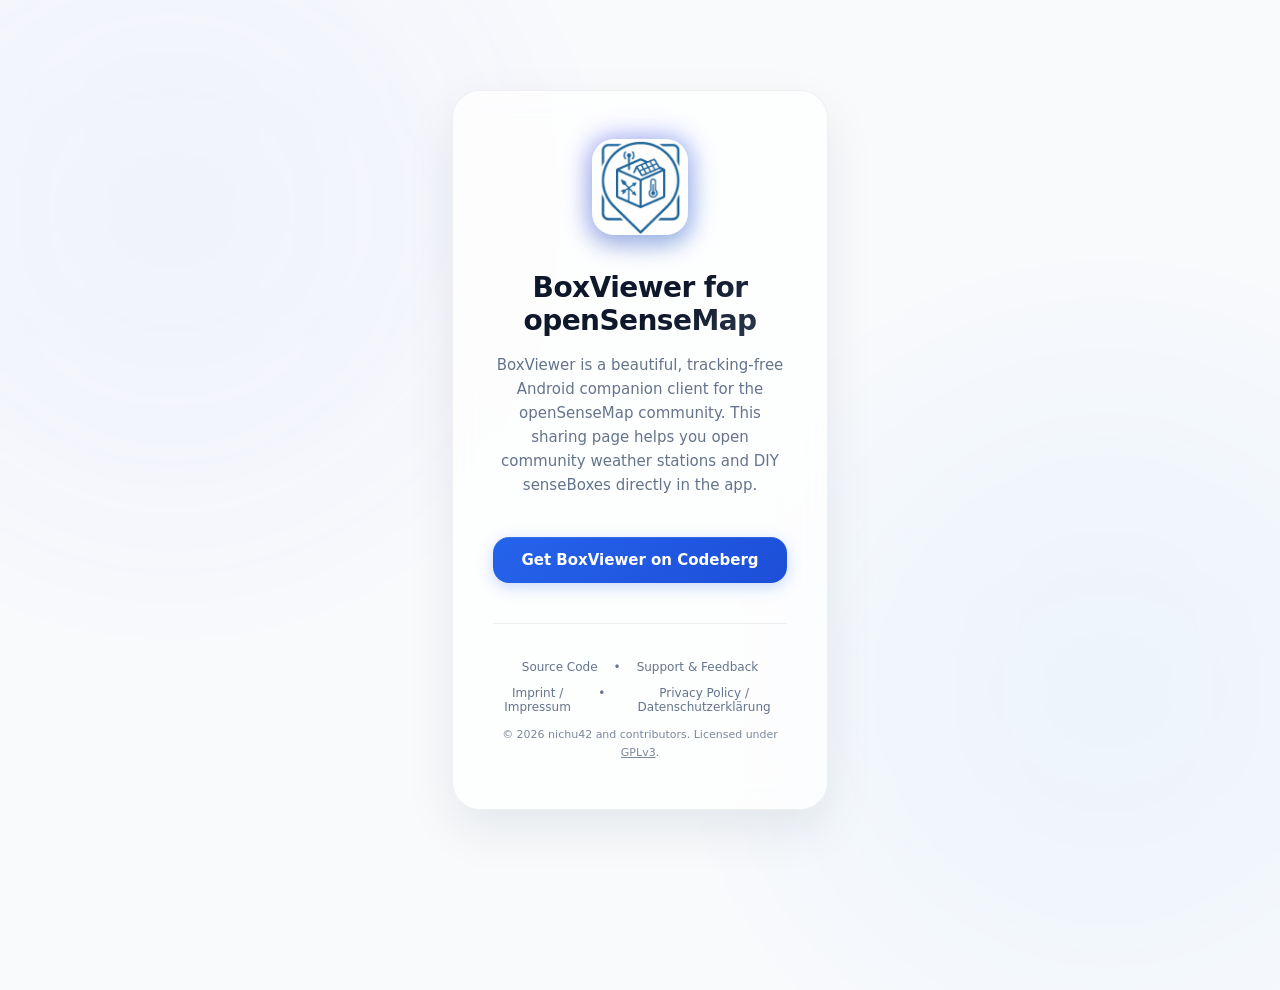
<file: index.html>
<!DOCTYPE html>
<html lang="en">
<head>
    <meta charset="UTF-8">
    <meta name="viewport" content="width=device-width, initial-scale=1.0">
    <meta http-equiv="Content-Security-Policy" content="default-src 'none'; img-src 'self'; style-src 'self'; script-src 'self'; base-uri 'none'; form-action 'none';">
    <title>BoxViewer | senseBox Sharing</title>

    <link rel="icon" type="image/webp" href="logo.webp">
    <link rel="stylesheet" href="styles.css">

    <!-- Open Graph Metadata for Social Previews -->
    <meta property="og:title" content="BoxViewer - senseBox Sharing">
    <meta property="og:description" content="View live sensor data from this senseBox in the BoxViewer app.">
    <meta property="og:image" content="https://nichu42.codeberg.page/BoxViewer/logo.webp">
    <meta property="og:type" content="website">

    <style>
        :root {
            --bg-color: #f8fafc;
            --card-bg: rgba(255, 255, 255, 0.75);
            --card-border: rgba(15, 23, 42, 0.06);
            --card-shadow: 0 20px 50px rgba(15, 23, 42, 0.08), inset 0 1px 0 rgba(255, 255, 255, 0.9);
            --text-primary: #0f172a;
            --text-secondary: #64748b;
            --text-gradient: linear-gradient(135deg, #0f172a 60%, #334155 100%);
            --primary-accent: #2563eb;
            --primary-accent-glow: rgba(37, 99, 235, 0.25);
            --logo-shadow: 0 10px 25px rgba(15, 23, 42, 0.12);
            --footer-border: rgba(15, 23, 42, 0.06);
            --spinner-border: rgba(15, 23, 42, 0.08);
            --tag-bg: rgba(15, 23, 42, 0.03);
            --glow-color-1: rgba(99, 102, 241, 0.06);
            --glow-color-2: rgba(59, 130, 246, 0.06);
        }

        @media (prefers-color-scheme: dark) {
            :root {
                --bg-color: #0b0f19;
                --card-bg: rgba(255, 255, 255, 0.03);
                --card-border: rgba(255, 255, 255, 0.08);
                --card-shadow: 0 20px 50px rgba(0, 0, 0, 0.3), inset 0 1px 0 rgba(255, 255, 255, 0.1);
                --text-primary: #ffffff;
                --text-secondary: #94a3b8;
                --text-gradient: linear-gradient(135deg, #ffffff 60%, #cbd5e1 100%);
                --primary-accent: #3b82f6;
                --primary-accent-glow: rgba(59, 130, 246, 0.5);
                --logo-shadow: 0 10px 25px rgba(0, 0, 0, 0.4);
                --footer-border: rgba(255, 255, 255, 0.05);
                --spinner-border: rgba(255, 255, 255, 0.1);
                --tag-bg: rgba(255, 255, 255, 0.04);
                --glow-color-1: rgba(99, 102, 241, 0.15);
                --glow-color-2: rgba(59, 130, 246, 0.15);
            }
        }

        * {
            box-sizing: border-box;
            margin: 0;
            padding: 0;
        }

        body {
            font-family: system-ui, -apple-system, BlinkMacSystemFont, "Segoe UI", Roboto, Helvetica, Arial, sans-serif;
            background-color: var(--bg-color);
            color: var(--text-primary);
            min-height: 100vh;
            display: flex;
            align-items: center;
            justify-content: center;
            overflow: hidden;
            position: relative;
            transition: background-color 0.4s ease, color 0.4s ease;
        }

        /* Animated background glows */
        .ambient-glow {
            position: absolute;
            width: 600px;
            height: 600px;
            border-radius: 50%;
            filter: blur(120px);
            z-index: 0;
            pointer-events: none;
            opacity: 0.8;
            transition: background 0.4s ease;
        }

        .glow-1 {
            background: var(--glow-color-1);
            top: -10%;
            left: -10%;
            animation: floatGlow1 20s infinite alternate ease-in-out;
        }

        .glow-2 {
            background: var(--glow-color-2);
            bottom: -10%;
            right: -10%;
            animation: floatGlow2 20s infinite alternate ease-in-out;
        }

        @keyframes floatGlow1 {
            0% { transform: translate(0, 0) scale(1); }
            100% { transform: translate(100px, 50px) scale(1.2); }
        }

        @keyframes floatGlow2 {
            0% { transform: translate(0, 0) scale(1.2); }
            100% { transform: translate(-100px, -50px) scale(1); }
        }

        .container {
            position: relative;
            z-index: 1;
            width: 100%;
            max-width: 440px;
            padding: 2rem;
        }

        .card {
            background: var(--card-bg);
            border: 1px solid var(--card-border);
            backdrop-filter: blur(20px);
            -webkit-backdrop-filter: blur(20px);
            border-radius: 28px;
            padding: 3rem 2.5rem;
            text-align: center;
            box-shadow: var(--card-shadow);
            animation: cardAppear 0.8s cubic-bezier(0.16, 1, 0.3, 1) forwards;
            opacity: 0;
            transform: translateY(20px);
            transition: background 0.4s ease, border-color 0.4s ease, box-shadow 0.4s ease;
        }

        @keyframes cardAppear {
            to {
                opacity: 1;
                transform: translateY(0);
            }
        }

        .logo-container {
            position: relative;
            display: inline-block;
            margin-bottom: 2rem;
        }

        .logo {
            width: 96px;
            height: 96px;
            border-radius: 22px;
            position: relative;
            z-index: 2;
            box-shadow: var(--logo-shadow);
            animation: logoPulse 4s infinite ease-in-out;
            transition: box-shadow 0.4s ease;
        }

        .logo-glow {
            position: absolute;
            top: -4px;
            left: -4px;
            right: -4px;
            bottom: -4px;
            background: linear-gradient(135deg, #6366f1, #3b82f6);
            border-radius: 26px;
            filter: blur(12px);
            z-index: 1;
            opacity: 0.5;
            animation: glowPulse 4s infinite ease-in-out;
        }

        @keyframes logoPulse {
            0%, 100% { transform: translateY(0); }
            50% { transform: translateY(-6px); }
        }

        @keyframes glowPulse {
            0%, 100% { opacity: 0.4; transform: scale(1); }
            50% { opacity: 0.7; transform: scale(1.05); }
        }

        h1 {
            font-size: 28px;
            font-weight: 700;
            margin-bottom: 1rem;
            letter-spacing: -0.02em;
            background: var(--text-gradient);
            -webkit-background-clip: text;
            -webkit-text-fill-color: transparent;
        }

        p {
            font-size: 15px;
            color: var(--text-secondary);
            line-height: 1.6;
            margin-bottom: 2.5rem;
            font-weight: 300;
            transition: color 0.4s ease;
        }

        /* Loading spinner element */
        .spinner {
            width: 24px;
            height: 24px;
            border: 2.5px solid var(--spinner-border);
            border-top: 2.5px solid var(--primary-accent);
            border-radius: 50%;
            margin: 0 auto 2rem auto;
            animation: spin 1s linear infinite;
            display: none;
            transition: border-color 0.4s ease;
        }

        @keyframes spin {
            to { transform: rotate(360deg); }
        }

        .btn {
            display: flex;
            align-items: center;
            justify-content: center;
            width: 100%;
            background: linear-gradient(135deg, #2563eb, #1d4ed8);
            color: white;
            padding: 14px 28px;
            border-radius: 16px;
            text-decoration: none;
            font-weight: 600;
            font-size: 15px;
            transition: all 0.3s cubic-bezier(0.16, 1, 0.3, 1);
            box-shadow: 0 4px 15px var(--primary-accent-glow), inset 0 1px 0 rgba(255, 255, 255, 0.1);
        }

        .btn:hover {
            transform: translateY(-2px);
            box-shadow: 0 8px 25px var(--primary-accent-glow), inset 0 1px 0 rgba(255, 255, 255, 0.2);
            background: linear-gradient(135deg, #3b82f6, #2563eb);
        }

        .btn:active {
            transform: translateY(0);
        }

        .install-link {
            display: inline-block;
            margin-top: 1.5rem;
            color: var(--primary-accent);
            text-decoration: none;
            font-size: 14px;
            font-weight: 600;
            transition: color 0.2s ease, opacity 0.2s ease;
        }

        .install-link:hover {
            opacity: 0.85;
            text-decoration: underline;
        }

        .footer {
            margin-top: 2.5rem;
            font-size: 12px;
            color: var(--text-secondary);
            border-top: 1px solid var(--footer-border);
            padding-top: 1.5rem;
            font-weight: 300;
            transition: border-top-color 0.4s ease, color 0.4s ease;
        }

        .footer p {
            margin-bottom: 0;
            font-size: 12px;
        }

        .footer .copyright {
            margin-top: 0.75rem;
            font-size: 11px;
            opacity: 0.85;
        }

        .footer .copyright a {
            color: var(--text-secondary);
            text-decoration: underline;
            transition: color 0.2s ease;
        }

        .footer .copyright a:hover {
            color: var(--text-primary);
        }

        .footer-links {
            margin-top: 0.75rem;
            display: flex;
            justify-content: center;
            gap: 1rem;
        }

        .footer-links a, .footer-links span {
            color: var(--text-secondary);
            text-decoration: none;
            transition: color 0.2s ease;
        }

        .footer-links a:hover {
            color: var(--text-primary);
            text-decoration: underline;
        }
    </style>
</head>
<body>
    <div class="ambient-glow glow-1"></div>
    <div class="ambient-glow glow-2"></div>

    <div class="container">
        <main class="card">
            <div class="logo-container">
                <div class="logo-glow"></div>
                <img src="logo.webp" alt="BoxViewer Logo" class="logo">
            </div>

            <h1>BoxViewer for openSenseMap</h1>

            <div class="spinner" id="loading-spinner"></div>

            <p id="status-text">BoxViewer is a beautiful, tracking-free Android companion client. Loading shared senseBox station...</p>

            <a href="https://codeberg.org/nichu42/BoxViewer" class="btn" id="action-btn">Get BoxViewer on Codeberg</a>

            <footer class="footer">
                <div class="footer-links">
                    <a href="https://codeberg.org/nichu42/BoxViewer">Source Code</a>
                    <span>•</span>
                    <a href="https://codeberg.org/nichu42/BoxViewer/issues">Support &amp; Feedback</a>
                </div>
                <div class="footer-links" style="margin-top: 0.5rem;">
                    <a href="https://codeberg.org/nichu42/BoxViewer/src/branch/main/PRIVACY.md#imprint" target="_blank" rel="noopener noreferrer">Imprint / Impressum</a>
                    <span>•</span>
                    <a href="https://codeberg.org/nichu42/BoxViewer/src/branch/main/PRIVACY.md#privacy" target="_blank" rel="noopener noreferrer">Privacy Policy / Datenschutzerklärung</a>
                </div>
                <p class="copyright">&copy; 2026 nichu42 and contributors. Licensed under <a href="https://codeberg.org/nichu42/BoxViewer/src/branch/main/LICENSE" target="_blank" rel="noopener noreferrer">GPLv3</a>.</p>
            </footer>
        </main>
    </div>

    <script src="app.js"></script>
</body>
</html>
</file>
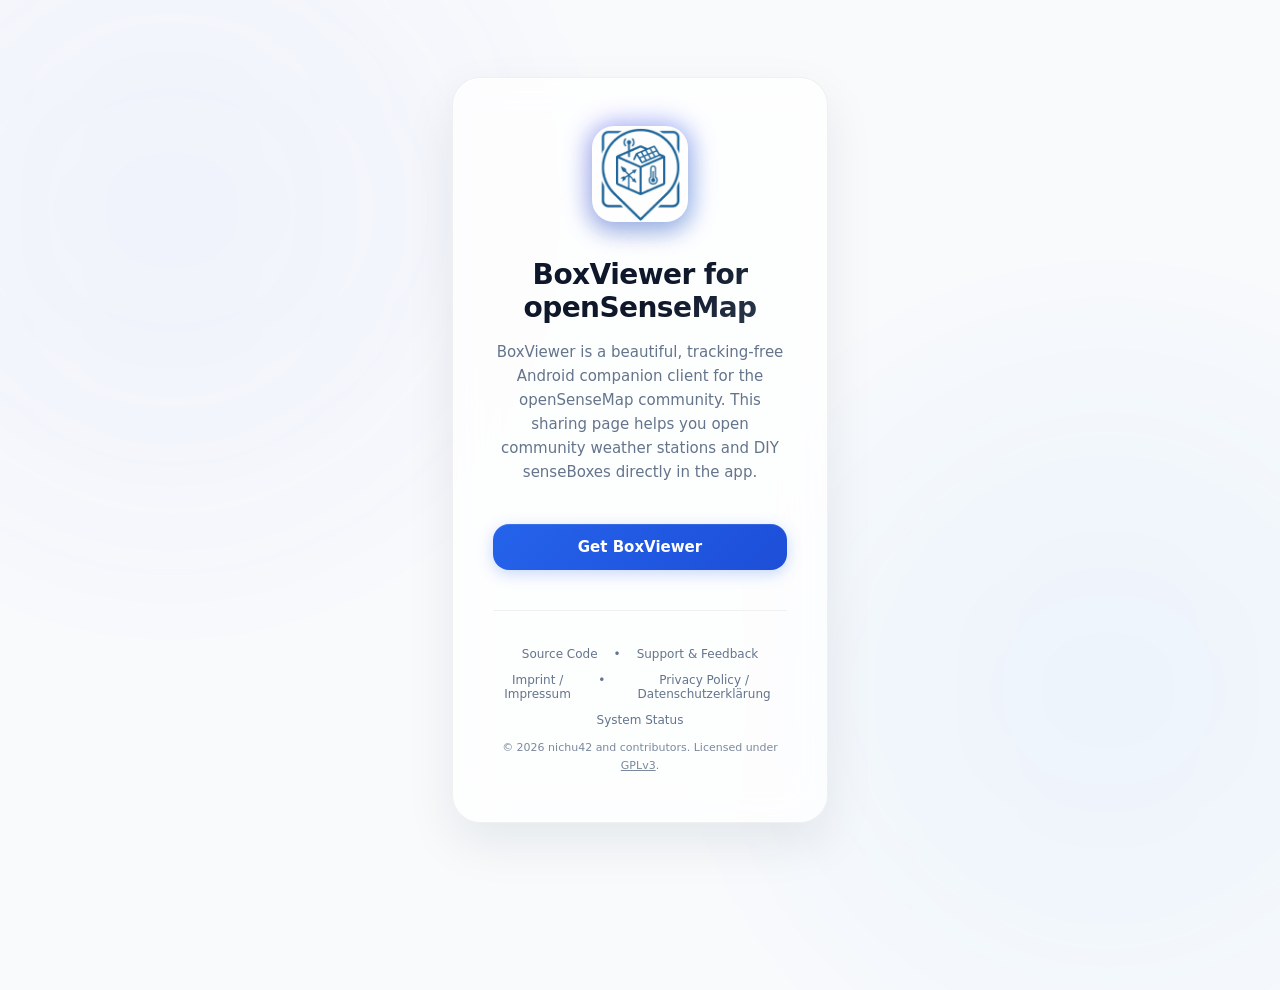
<file: share/index.html>
<!DOCTYPE html>
<html lang="en">
<head>
    <meta charset="UTF-8">
    <meta name="viewport" content="width=device-width, initial-scale=1.0">
    <meta http-equiv="Content-Security-Policy" content="default-src 'none'; img-src 'self'; style-src 'self'; script-src 'self'; base-uri 'none'; form-action 'none';">
    <title>BoxViewer | senseBox Sharing</title>

    <link rel="icon" type="image/webp" href="logo.webp">
    <link rel="stylesheet" href="styles.css">

    <!-- Open Graph Metadata for Social Previews -->
    <meta property="og:title" content="BoxViewer - senseBox Sharing">
    <meta property="og:description" content="View live sensor data from this senseBox in the BoxViewer app.">
    <meta property="og:image" content="https://share.boxviewer.app/logo.webp">
    <meta property="og:type" content="website">

    <style>
        :root {
            --bg-color: #f8fafc;
            --card-bg: rgba(255, 255, 255, 0.75);
            --card-border: rgba(15, 23, 42, 0.06);
            --card-shadow: 0 20px 50px rgba(15, 23, 42, 0.08), inset 0 1px 0 rgba(255, 255, 255, 0.9);
            --text-primary: #0f172a;
            --text-secondary: #64748b;
            --text-gradient: linear-gradient(135deg, #0f172a 60%, #334155 100%);
            --primary-accent: #2563eb;
            --primary-accent-glow: rgba(37, 99, 235, 0.25);
            --logo-shadow: 0 10px 25px rgba(15, 23, 42, 0.12);
            --footer-border: rgba(15, 23, 42, 0.06);
            --spinner-border: rgba(15, 23, 42, 0.08);
            --tag-bg: rgba(15, 23, 42, 0.03);
            --glow-color-1: rgba(99, 102, 241, 0.06);
            --glow-color-2: rgba(59, 130, 246, 0.06);
        }

        @media (prefers-color-scheme: dark) {
            :root {
                --bg-color: #0b0f19;
                --card-bg: rgba(255, 255, 255, 0.03);
                --card-border: rgba(255, 255, 255, 0.08);
                --card-shadow: 0 20px 50px rgba(0, 0, 0, 0.3), inset 0 1px 0 rgba(255, 255, 255, 0.1);
                --text-primary: #ffffff;
                --text-secondary: #94a3b8;
                --text-gradient: linear-gradient(135deg, #ffffff 60%, #cbd5e1 100%);
                --primary-accent: #3b82f6;
                --primary-accent-glow: rgba(59, 130, 246, 0.5);
                --logo-shadow: 0 10px 25px rgba(0, 0, 0, 0.4);
                --footer-border: rgba(255, 255, 255, 0.05);
                --spinner-border: rgba(255, 255, 255, 0.1);
                --tag-bg: rgba(255, 255, 255, 0.04);
                --glow-color-1: rgba(99, 102, 241, 0.15);
                --glow-color-2: rgba(59, 130, 246, 0.15);
            }
        }

        * {
            box-sizing: border-box;
            margin: 0;
            padding: 0;
        }

        body {
            font-family: system-ui, -apple-system, BlinkMacSystemFont, "Segoe UI", Roboto, Helvetica, Arial, sans-serif;
            background-color: var(--bg-color);
            color: var(--text-primary);
            min-height: 100vh;
            display: flex;
            align-items: center;
            justify-content: center;
            overflow: hidden;
            position: relative;
            transition: background-color 0.4s ease, color 0.4s ease;
        }

        /* Animated background glows */
        .ambient-glow {
            position: absolute;
            width: 600px;
            height: 600px;
            border-radius: 50%;
            filter: blur(120px);
            z-index: 0;
            pointer-events: none;
            opacity: 0.8;
            transition: background 0.4s ease;
        }

        .glow-1 {
            background: var(--glow-color-1);
            top: -10%;
            left: -10%;
            animation: floatGlow1 20s infinite alternate ease-in-out;
        }

        .glow-2 {
            background: var(--glow-color-2);
            bottom: -10%;
            right: -10%;
            animation: floatGlow2 20s infinite alternate ease-in-out;
        }

        @keyframes floatGlow1 {
            0% { transform: translate(0, 0) scale(1); }
            100% { transform: translate(100px, 50px) scale(1.2); }
        }

        @keyframes floatGlow2 {
            0% { transform: translate(0, 0) scale(1.2); }
            100% { transform: translate(-100px, -50px) scale(1); }
        }

        .container {
            position: relative;
            z-index: 1;
            width: 100%;
            max-width: 440px;
            padding: 2rem;
        }

        .card {
            background: var(--card-bg);
            border: 1px solid var(--card-border);
            backdrop-filter: blur(20px);
            -webkit-backdrop-filter: blur(20px);
            border-radius: 28px;
            padding: 3rem 2.5rem;
            text-align: center;
            box-shadow: var(--card-shadow);
            animation: cardAppear 0.8s cubic-bezier(0.16, 1, 0.3, 1) forwards;
            opacity: 0;
            transform: translateY(20px);
            transition: background 0.4s ease, border-color 0.4s ease, box-shadow 0.4s ease;
        }

        @keyframes cardAppear {
            to {
                opacity: 1;
                transform: translateY(0);
            }
        }

        .logo-container {
            position: relative;
            display: inline-block;
            margin-bottom: 2rem;
        }

        .logo {
            width: 96px;
            height: 96px;
            border-radius: 22px;
            position: relative;
            z-index: 2;
            box-shadow: var(--logo-shadow);
            animation: logoPulse 4s infinite ease-in-out;
            transition: box-shadow 0.4s ease;
        }

        .logo-glow {
            position: absolute;
            top: -4px;
            left: -4px;
            right: -4px;
            bottom: -4px;
            background: linear-gradient(135deg, #6366f1, #3b82f6);
            border-radius: 26px;
            filter: blur(12px);
            z-index: 1;
            opacity: 0.5;
            animation: glowPulse 4s infinite ease-in-out;
        }

        @keyframes logoPulse {
            0%, 100% { transform: translateY(0); }
            50% { transform: translateY(-6px); }
        }

        @keyframes glowPulse {
            0%, 100% { opacity: 0.4; transform: scale(1); }
            50% { opacity: 0.7; transform: scale(1.05); }
        }

        h1 {
            font-size: 28px;
            font-weight: 700;
            margin-bottom: 1rem;
            letter-spacing: -0.02em;
            background: var(--text-gradient);
            -webkit-background-clip: text;
            -webkit-text-fill-color: transparent;
        }

        p {
            font-size: 15px;
            color: var(--text-secondary);
            line-height: 1.6;
            margin-bottom: 2.5rem;
            font-weight: 300;
            transition: color 0.4s ease;
        }

        /* Loading spinner element */
        .spinner {
            width: 24px;
            height: 24px;
            border: 2.5px solid var(--spinner-border);
            border-top: 2.5px solid var(--primary-accent);
            border-radius: 50%;
            margin: 0 auto 2rem auto;
            animation: spin 1s linear infinite;
            display: none;
            transition: border-color 0.4s ease;
        }

        @keyframes spin {
            to { transform: rotate(360deg); }
        }

        .btn {
            display: flex;
            align-items: center;
            justify-content: center;
            width: 100%;
            background: linear-gradient(135deg, #2563eb, #1d4ed8);
            color: white;
            padding: 14px 28px;
            border-radius: 16px;
            text-decoration: none;
            font-weight: 600;
            font-size: 15px;
            transition: all 0.3s cubic-bezier(0.16, 1, 0.3, 1);
            box-shadow: 0 4px 15px var(--primary-accent-glow), inset 0 1px 0 rgba(255, 255, 255, 0.1);
        }

        .btn:hover {
            transform: translateY(-2px);
            box-shadow: 0 8px 25px var(--primary-accent-glow), inset 0 1px 0 rgba(255, 255, 255, 0.2);
            background: linear-gradient(135deg, #3b82f6, #2563eb);
        }

        .btn:active {
            transform: translateY(0);
        }

        .install-link {
            display: inline-block;
            margin-top: 1.5rem;
            color: var(--primary-accent);
            text-decoration: none;
            font-size: 14px;
            font-weight: 600;
            transition: color 0.2s ease, opacity 0.2s ease;
        }

        .install-link:hover {
            opacity: 0.85;
            text-decoration: underline;
        }

        .footer {
            margin-top: 2.5rem;
            font-size: 12px;
            color: var(--text-secondary);
            border-top: 1px solid var(--footer-border);
            padding-top: 1.5rem;
            font-weight: 300;
            transition: border-top-color 0.4s ease, color 0.4s ease;
        }

        .footer p {
            margin-bottom: 0;
            font-size: 12px;
        }

        .footer .copyright {
            margin-top: 0.75rem;
            font-size: 11px;
            opacity: 0.85;
        }

        .footer .copyright a {
            color: var(--text-secondary);
            text-decoration: underline;
            transition: color 0.2s ease;
        }

        .footer .copyright a:hover {
            color: var(--text-primary);
        }

        .footer-links {
            margin-top: 0.75rem;
            display: flex;
            justify-content: center;
            gap: 1rem;
        }

        .footer-links a, .footer-links span {
            color: var(--text-secondary);
            text-decoration: none;
            transition: color 0.2s ease;
        }

        .footer-links a:hover {
            color: var(--text-primary);
            text-decoration: underline;
        }
    </style>
</head>
<body>
    <div class="ambient-glow glow-1"></div>
    <div class="ambient-glow glow-2"></div>

    <div class="container">
        <main class="card">
            <div class="logo-container">
                <div class="logo-glow"></div>
                <img src="logo.webp" alt="BoxViewer Logo" class="logo">
            </div>

            <h1>BoxViewer for openSenseMap</h1>

            <div class="spinner" id="loading-spinner"></div>

            <p id="status-text">BoxViewer is a beautiful, tracking-free Android companion client. Loading shared senseBox station...</p>

            <a href="https://boxviewer.app" class="btn" id="action-btn">Get BoxViewer</a>

            <footer class="footer">
                <div class="footer-links">
                    <a href="https://github.com/nichu42/boxviewer">Source Code</a>
                    <span>•</span>
                    <a href="https://github.com/nichu42/boxviewer/issues">Support &amp; Feedback</a>
                </div>
                <div class="footer-links" style="margin-top: 0.5rem;">
                    <a href="https://github.com/nichu42/boxviewer/blob/main/PRIVACY.md#imprint" target="_blank" rel="noopener noreferrer">Imprint / Impressum</a>
                    <span>•</span>
                    <a href="https://github.com/nichu42/boxviewer/blob/main/PRIVACY.md#privacy" target="_blank" rel="noopener noreferrer">Privacy Policy / Datenschutzerklärung</a>
                </div>
                <div class="footer-links" style="margin-top: 0.5rem;">
                    <a href="https://status.boxviewer.app" target="_blank" rel="noopener noreferrer">System Status</a>
                </div>
                <p class="copyright">&copy; 2026 nichu42 and contributors. Licensed under <a href="https://github.com/nichu42/boxviewer/blob/main/LICENSE" target="_blank" rel="noopener noreferrer">GPLv3</a>.</p>
            </footer>
        </main>
    </div>

    <script src="app.js"></script>
</body>
</html>
</file>
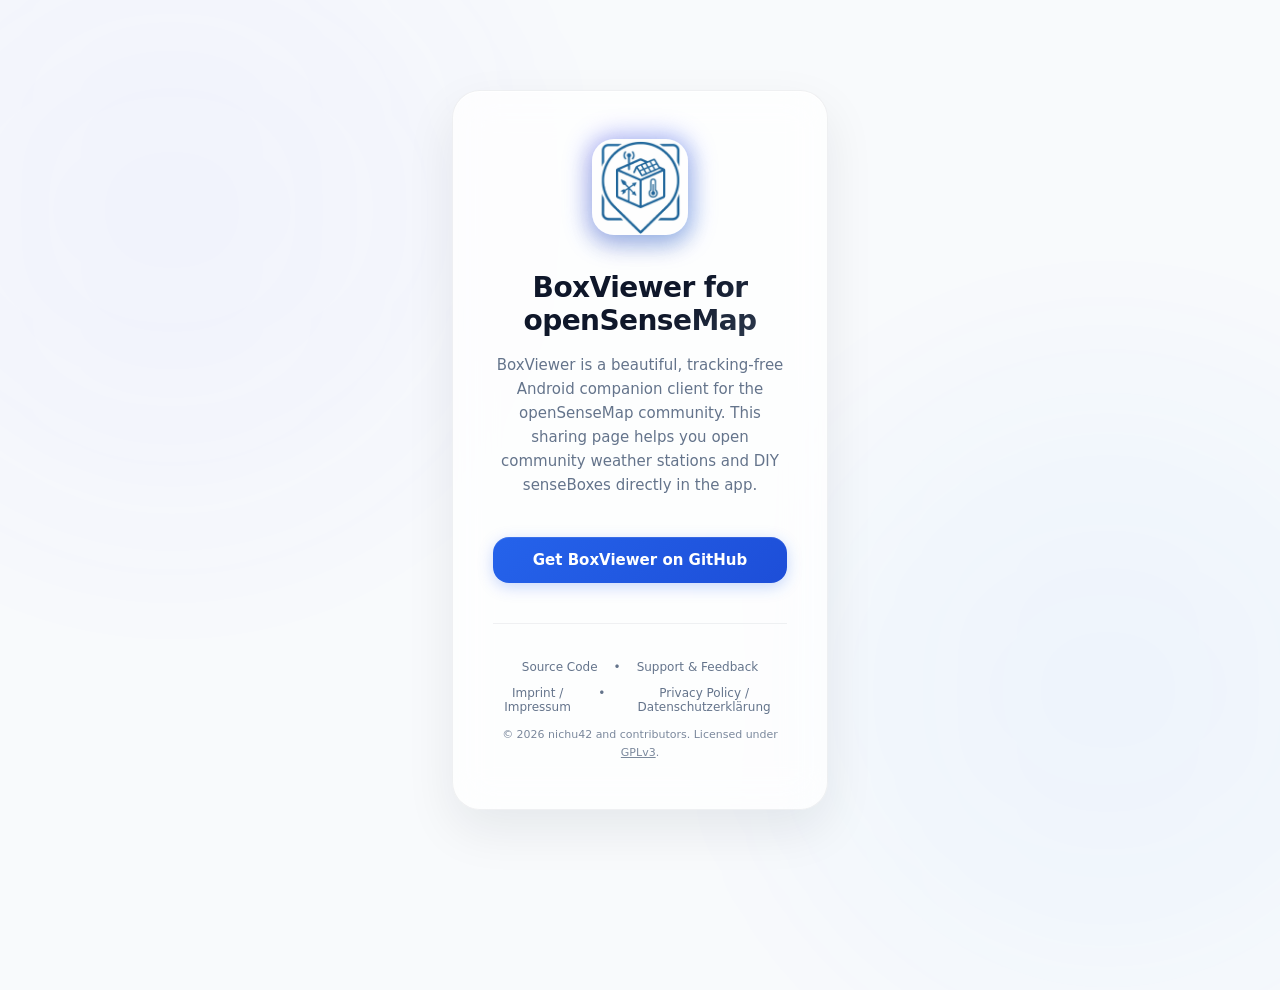
<file: web/index.html>
<!DOCTYPE html>
<html lang="en">
<head>
    <meta charset="UTF-8">
    <meta name="viewport" content="width=device-width, initial-scale=1.0">
    <meta http-equiv="Content-Security-Policy" content="default-src 'none'; img-src 'self'; style-src 'self'; script-src 'self'; base-uri 'none'; form-action 'none';">
    <title>BoxViewer | senseBox Sharing</title>

    <link rel="icon" type="image/webp" href="logo.webp">
    <link rel="stylesheet" href="styles.css">

    <!-- Open Graph Metadata for Social Previews -->
    <meta property="og:title" content="BoxViewer - senseBox Sharing">
    <meta property="og:description" content="View live sensor data from this senseBox in the BoxViewer app.">
    <meta property="og:image" content="https://share.boxviewer.app/logo.webp">
    <meta property="og:type" content="website">

    <style>
        :root {
            --bg-color: #f8fafc;
            --card-bg: rgba(255, 255, 255, 0.75);
            --card-border: rgba(15, 23, 42, 0.06);
            --card-shadow: 0 20px 50px rgba(15, 23, 42, 0.08), inset 0 1px 0 rgba(255, 255, 255, 0.9);
            --text-primary: #0f172a;
            --text-secondary: #64748b;
            --text-gradient: linear-gradient(135deg, #0f172a 60%, #334155 100%);
            --primary-accent: #2563eb;
            --primary-accent-glow: rgba(37, 99, 235, 0.25);
            --logo-shadow: 0 10px 25px rgba(15, 23, 42, 0.12);
            --footer-border: rgba(15, 23, 42, 0.06);
            --spinner-border: rgba(15, 23, 42, 0.08);
            --tag-bg: rgba(15, 23, 42, 0.03);
            --glow-color-1: rgba(99, 102, 241, 0.06);
            --glow-color-2: rgba(59, 130, 246, 0.06);
        }

        @media (prefers-color-scheme: dark) {
            :root {
                --bg-color: #0b0f19;
                --card-bg: rgba(255, 255, 255, 0.03);
                --card-border: rgba(255, 255, 255, 0.08);
                --card-shadow: 0 20px 50px rgba(0, 0, 0, 0.3), inset 0 1px 0 rgba(255, 255, 255, 0.1);
                --text-primary: #ffffff;
                --text-secondary: #94a3b8;
                --text-gradient: linear-gradient(135deg, #ffffff 60%, #cbd5e1 100%);
                --primary-accent: #3b82f6;
                --primary-accent-glow: rgba(59, 130, 246, 0.5);
                --logo-shadow: 0 10px 25px rgba(0, 0, 0, 0.4);
                --footer-border: rgba(255, 255, 255, 0.05);
                --spinner-border: rgba(255, 255, 255, 0.1);
                --tag-bg: rgba(255, 255, 255, 0.04);
                --glow-color-1: rgba(99, 102, 241, 0.15);
                --glow-color-2: rgba(59, 130, 246, 0.15);
            }
        }

        * {
            box-sizing: border-box;
            margin: 0;
            padding: 0;
        }

        body {
            font-family: system-ui, -apple-system, BlinkMacSystemFont, "Segoe UI", Roboto, Helvetica, Arial, sans-serif;
            background-color: var(--bg-color);
            color: var(--text-primary);
            min-height: 100vh;
            display: flex;
            align-items: center;
            justify-content: center;
            overflow: hidden;
            position: relative;
            transition: background-color 0.4s ease, color 0.4s ease;
        }

        /* Animated background glows */
        .ambient-glow {
            position: absolute;
            width: 600px;
            height: 600px;
            border-radius: 50%;
            filter: blur(120px);
            z-index: 0;
            pointer-events: none;
            opacity: 0.8;
            transition: background 0.4s ease;
        }

        .glow-1 {
            background: var(--glow-color-1);
            top: -10%;
            left: -10%;
            animation: floatGlow1 20s infinite alternate ease-in-out;
        }

        .glow-2 {
            background: var(--glow-color-2);
            bottom: -10%;
            right: -10%;
            animation: floatGlow2 20s infinite alternate ease-in-out;
        }

        @keyframes floatGlow1 {
            0% { transform: translate(0, 0) scale(1); }
            100% { transform: translate(100px, 50px) scale(1.2); }
        }

        @keyframes floatGlow2 {
            0% { transform: translate(0, 0) scale(1.2); }
            100% { transform: translate(-100px, -50px) scale(1); }
        }

        .container {
            position: relative;
            z-index: 1;
            width: 100%;
            max-width: 440px;
            padding: 2rem;
        }

        .card {
            background: var(--card-bg);
            border: 1px solid var(--card-border);
            backdrop-filter: blur(20px);
            -webkit-backdrop-filter: blur(20px);
            border-radius: 28px;
            padding: 3rem 2.5rem;
            text-align: center;
            box-shadow: var(--card-shadow);
            animation: cardAppear 0.8s cubic-bezier(0.16, 1, 0.3, 1) forwards;
            opacity: 0;
            transform: translateY(20px);
            transition: background 0.4s ease, border-color 0.4s ease, box-shadow 0.4s ease;
        }

        @keyframes cardAppear {
            to {
                opacity: 1;
                transform: translateY(0);
            }
        }

        .logo-container {
            position: relative;
            display: inline-block;
            margin-bottom: 2rem;
        }

        .logo {
            width: 96px;
            height: 96px;
            border-radius: 22px;
            position: relative;
            z-index: 2;
            box-shadow: var(--logo-shadow);
            animation: logoPulse 4s infinite ease-in-out;
            transition: box-shadow 0.4s ease;
        }

        .logo-glow {
            position: absolute;
            top: -4px;
            left: -4px;
            right: -4px;
            bottom: -4px;
            background: linear-gradient(135deg, #6366f1, #3b82f6);
            border-radius: 26px;
            filter: blur(12px);
            z-index: 1;
            opacity: 0.5;
            animation: glowPulse 4s infinite ease-in-out;
        }

        @keyframes logoPulse {
            0%, 100% { transform: translateY(0); }
            50% { transform: translateY(-6px); }
        }

        @keyframes glowPulse {
            0%, 100% { opacity: 0.4; transform: scale(1); }
            50% { opacity: 0.7; transform: scale(1.05); }
        }

        h1 {
            font-size: 28px;
            font-weight: 700;
            margin-bottom: 1rem;
            letter-spacing: -0.02em;
            background: var(--text-gradient);
            -webkit-background-clip: text;
            -webkit-text-fill-color: transparent;
        }

        p {
            font-size: 15px;
            color: var(--text-secondary);
            line-height: 1.6;
            margin-bottom: 2.5rem;
            font-weight: 300;
            transition: color 0.4s ease;
        }

        /* Loading spinner element */
        .spinner {
            width: 24px;
            height: 24px;
            border: 2.5px solid var(--spinner-border);
            border-top: 2.5px solid var(--primary-accent);
            border-radius: 50%;
            margin: 0 auto 2rem auto;
            animation: spin 1s linear infinite;
            display: none;
            transition: border-color 0.4s ease;
        }

        @keyframes spin {
            to { transform: rotate(360deg); }
        }

        .btn {
            display: flex;
            align-items: center;
            justify-content: center;
            width: 100%;
            background: linear-gradient(135deg, #2563eb, #1d4ed8);
            color: white;
            padding: 14px 28px;
            border-radius: 16px;
            text-decoration: none;
            font-weight: 600;
            font-size: 15px;
            transition: all 0.3s cubic-bezier(0.16, 1, 0.3, 1);
            box-shadow: 0 4px 15px var(--primary-accent-glow), inset 0 1px 0 rgba(255, 255, 255, 0.1);
        }

        .btn:hover {
            transform: translateY(-2px);
            box-shadow: 0 8px 25px var(--primary-accent-glow), inset 0 1px 0 rgba(255, 255, 255, 0.2);
            background: linear-gradient(135deg, #3b82f6, #2563eb);
        }

        .btn:active {
            transform: translateY(0);
        }

        .install-link {
            display: inline-block;
            margin-top: 1.5rem;
            color: var(--primary-accent);
            text-decoration: none;
            font-size: 14px;
            font-weight: 600;
            transition: color 0.2s ease, opacity 0.2s ease;
        }

        .install-link:hover {
            opacity: 0.85;
            text-decoration: underline;
        }

        .footer {
            margin-top: 2.5rem;
            font-size: 12px;
            color: var(--text-secondary);
            border-top: 1px solid var(--footer-border);
            padding-top: 1.5rem;
            font-weight: 300;
            transition: border-top-color 0.4s ease, color 0.4s ease;
        }

        .footer p {
            margin-bottom: 0;
            font-size: 12px;
        }

        .footer .copyright {
            margin-top: 0.75rem;
            font-size: 11px;
            opacity: 0.85;
        }

        .footer .copyright a {
            color: var(--text-secondary);
            text-decoration: underline;
            transition: color 0.2s ease;
        }

        .footer .copyright a:hover {
            color: var(--text-primary);
        }

        .footer-links {
            margin-top: 0.75rem;
            display: flex;
            justify-content: center;
            gap: 1rem;
        }

        .footer-links a, .footer-links span {
            color: var(--text-secondary);
            text-decoration: none;
            transition: color 0.2s ease;
        }

        .footer-links a:hover {
            color: var(--text-primary);
            text-decoration: underline;
        }
    </style>
</head>
<body>
    <div class="ambient-glow glow-1"></div>
    <div class="ambient-glow glow-2"></div>

    <div class="container">
        <main class="card">
            <div class="logo-container">
                <div class="logo-glow"></div>
                <img src="logo.webp" alt="BoxViewer Logo" class="logo">
            </div>

            <h1>BoxViewer for openSenseMap</h1>

            <div class="spinner" id="loading-spinner"></div>

            <p id="status-text">BoxViewer is a beautiful, tracking-free Android companion client. Loading shared senseBox station...</p>

            <a href="https://github.com/nichu42/boxviewer" class="btn" id="action-btn">Get BoxViewer on GitHub</a>

            <footer class="footer">
                <div class="footer-links">
                    <a href="https://github.com/nichu42/boxviewer">Source Code</a>
                    <span>•</span>
                    <a href="https://github.com/nichu42/boxviewer/issues">Support &amp; Feedback</a>
                </div>
                <div class="footer-links" style="margin-top: 0.5rem;">
                    <a href="https://github.com/nichu42/boxviewer/blob/main/PRIVACY.md#imprint" target="_blank" rel="noopener noreferrer">Imprint / Impressum</a>
                    <span>•</span>
                    <a href="https://github.com/nichu42/boxviewer/blob/main/PRIVACY.md#privacy" target="_blank" rel="noopener noreferrer">Privacy Policy / Datenschutzerklärung</a>
                </div>
                <p class="copyright">&copy; 2026 nichu42 and contributors. Licensed under <a href="https://github.com/nichu42/boxviewer/blob/main/LICENSE" target="_blank" rel="noopener noreferrer">GPLv3</a>.</p>
            </footer>
        </main>
    </div>

    <script src="app.js"></script>
</body>
</html>
</file>
<file: styles.css>
:root {
    --bg-color: #f8fafc;
    --card-bg: rgba(255, 255, 255, 0.75);
    --card-border: rgba(15, 23, 42, 0.06);
    --card-shadow: 0 20px 50px rgba(15, 23, 42, 0.08), inset 0 1px 0 rgba(255, 255, 255, 0.9);
    --text-primary: #0f172a;
    --text-secondary: #64748b;
    --text-gradient: linear-gradient(135deg, #0f172a 60%, #334155 100%);
    --primary-accent: #2563eb;
    --primary-accent-glow: rgba(37, 99, 235, 0.25);
    --logo-shadow: 0 10px 25px rgba(15, 23, 42, 0.12);
    --footer-border: rgba(15, 23, 42, 0.06);
    --spinner-border: rgba(15, 23, 42, 0.08);
    --tag-bg: rgba(15, 23, 42, 0.03);
    --glow-color-1: rgba(99, 102, 241, 0.06);
    --glow-color-2: rgba(59, 130, 246, 0.06);
}

@media (prefers-color-scheme: dark) {
    :root {
        --bg-color: #0b0f19;
        --card-bg: rgba(255, 255, 255, 0.03);
        --card-border: rgba(255, 255, 255, 0.08);
        --card-shadow: 0 20px 50px rgba(0, 0, 0, 0.3), inset 0 1px 0 rgba(255, 255, 255, 0.1);
        --text-primary: #ffffff;
        --text-secondary: #94a3b8;
        --text-gradient: linear-gradient(135deg, #ffffff 60%, #cbd5e1 100%);
        --primary-accent: #3b82f6;
        --primary-accent-glow: rgba(59, 130, 246, 0.5);
        --logo-shadow: 0 10px 25px rgba(0, 0, 0, 0.4);
        --footer-border: rgba(255, 255, 255, 0.05);
        --spinner-border: rgba(255, 255, 255, 0.1);
        --tag-bg: rgba(255, 255, 255, 0.04);
        --glow-color-1: rgba(99, 102, 241, 0.15);
        --glow-color-2: rgba(59, 130, 246, 0.15);
    }
}

* {
    box-sizing: border-box;
    margin: 0;
    padding: 0;
}

body {
    font-family: system-ui, -apple-system, BlinkMacSystemFont, "Segoe UI", Roboto, Helvetica, Arial, sans-serif;
    background-color: var(--bg-color);
    color: var(--text-primary);
    min-height: 100vh;
    display: flex;
    align-items: center;
    justify-content: center;
    overflow: hidden;
    position: relative;
    transition: background-color 0.4s ease, color 0.4s ease;
}

/* Animated background glows */
.ambient-glow {
    position: absolute;
    width: 600px;
    height: 600px;
    border-radius: 50%;
    filter: blur(120px);
    z-index: 0;
    pointer-events: none;
    opacity: 0.8;
    transition: background 0.4s ease;
}

.glow-1 {
    background: var(--glow-color-1);
    top: -10%;
    left: -10%;
    animation: floatGlow1 20s infinite alternate ease-in-out;
}

.glow-2 {
    background: var(--glow-color-2);
    bottom: -10%;
    right: -10%;
    animation: floatGlow2 20s infinite alternate ease-in-out;
}

@keyframes floatGlow1 {
    0% { transform: translate(0, 0) scale(1); }
    100% { transform: translate(100px, 50px) scale(1.2); }
}

@keyframes floatGlow2 {
    0% { transform: translate(0, 0) scale(1.2); }
    100% { transform: translate(-100px, -50px) scale(1); }
}

.container {
    position: relative;
    z-index: 1;
    width: 100%;
    max-width: 440px;
    padding: 2rem;
}

.card {
    background: var(--card-bg);
    border: 1px solid var(--card-border);
    backdrop-filter: blur(20px);
    -webkit-backdrop-filter: blur(20px);
    border-radius: 28px;
    padding: 3rem 2.5rem;
    text-align: center;
    box-shadow: var(--card-shadow);
    animation: cardAppear 0.8s cubic-bezier(0.16, 1, 0.3, 1) forwards;
    opacity: 0;
    transform: translateY(20px);
    transition: background 0.4s ease, border-color 0.4s ease, box-shadow 0.4s ease;
}

@keyframes cardAppear {
    to {
        opacity: 1;
        transform: translateY(0);
    }
}

.logo-container {
    position: relative;
    display: inline-block;
    margin-bottom: 2rem;
}

.logo {
    width: 96px;
    height: 96px;
    border-radius: 22px;
    position: relative;
    z-index: 2;
    box-shadow: var(--logo-shadow);
    animation: logoPulse 4s infinite ease-in-out;
    transition: box-shadow 0.4s ease;
}

.logo-glow {
    position: absolute;
    top: -4px;
    left: -4px;
    right: -4px;
    bottom: -4px;
    background: linear-gradient(135deg, #6366f1, #3b82f6);
    border-radius: 26px;
    filter: blur(12px);
    z-index: 1;
    opacity: 0.5;
    animation: glowPulse 4s infinite ease-in-out;
}

@keyframes logoPulse {
    0%, 100% { transform: translateY(0); }
    50% { transform: translateY(-6px); }
}

@keyframes glowPulse {
    0%, 100% { opacity: 0.4; transform: scale(1); }
    50% { opacity: 0.7; transform: scale(1.05); }
}

h1 {
    font-size: 28px;
    font-weight: 700;
    margin-bottom: 1rem;
    letter-spacing: -0.02em;
    background: var(--text-gradient);
    -webkit-background-clip: text;
    -webkit-text-fill-color: transparent;
}

p {
    font-size: 15px;
    color: var(--text-secondary);
    line-height: 1.6;
    margin-bottom: 2.5rem;
    font-weight: 300;
    transition: color 0.4s ease;
}

/* Loading spinner element */
.spinner {
    width: 24px;
    height: 24px;
    border: 2.5px solid var(--spinner-border);
    border-top: 2.5px solid var(--primary-accent);
    border-radius: 50%;
    margin: 0 auto 2rem auto;
    animation: spin 1s linear infinite;
    display: none;
    transition: border-color 0.4s ease;
}

@keyframes spin {
    to { transform: rotate(360deg); }
}

.btn {
    display: flex;
    align-items: center;
    justify-content: center;
    width: 100%;
    background: linear-gradient(135deg, #2563eb, #1d4ed8);
    color: white;
    padding: 14px 28px;
    border-radius: 16px;
    text-decoration: none;
    font-weight: 600;
    font-size: 15px;
    transition: all 0.3s cubic-bezier(0.16, 1, 0.3, 1);
    box-shadow: 0 4px 15px var(--primary-accent-glow), inset 0 1px 0 rgba(255, 255, 255, 0.1);
}

.btn:hover {
    transform: translateY(-2px);
    box-shadow: 0 8px 25px var(--primary-accent-glow), inset 0 1px 0 rgba(255, 255, 255, 0.2);
    background: linear-gradient(135deg, #3b82f6, #2563eb);
}

.btn:active {
    transform: translateY(0);
}

.install-link {
    display: inline-block;
    margin-top: 1.5rem;
    color: var(--primary-accent);
    text-decoration: none;
    font-size: 14px;
    font-weight: 600;
    transition: color 0.2s ease, opacity 0.2s ease;
}

.install-link:hover {
    opacity: 0.85;
    text-decoration: underline;
}

.footer {
    margin-top: 2.5rem;
    font-size: 12px;
    color: var(--text-secondary);
    border-top: 1px solid var(--footer-border);
    padding-top: 1.5rem;
    font-weight: 300;
    transition: border-top-color 0.4s ease, color 0.4s ease;
}

.footer p {
    margin-bottom: 0;
    font-size: 12px;
}

.footer .copyright {
    margin-top: 0.75rem;
    font-size: 11px;
    opacity: 0.85;
}

.footer .copyright a {
    color: var(--text-secondary);
    text-decoration: underline;
    transition: color 0.2s ease;
}

.footer .copyright a:hover {
    color: var(--text-primary);
}

.footer-links {
    margin-top: 0.75rem;
    display: flex;
    justify-content: center;
    gap: 1rem;
}

.footer-links a, .footer-links span {
    color: var(--text-secondary);
    text-decoration: none;
    transition: color 0.2s ease;
}

.footer-links a:hover {
    color: var(--text-primary);
    text-decoration: underline;
}
</file>
<file: share/styles.css>
:root {
    --bg-color: #f8fafc;
    --card-bg: rgba(255, 255, 255, 0.75);
    --card-border: rgba(15, 23, 42, 0.06);
    --card-shadow: 0 20px 50px rgba(15, 23, 42, 0.08), inset 0 1px 0 rgba(255, 255, 255, 0.9);
    --text-primary: #0f172a;
    --text-secondary: #64748b;
    --text-gradient: linear-gradient(135deg, #0f172a 60%, #334155 100%);
    --primary-accent: #2563eb;
    --primary-accent-glow: rgba(37, 99, 235, 0.25);
    --logo-shadow: 0 10px 25px rgba(15, 23, 42, 0.12);
    --footer-border: rgba(15, 23, 42, 0.06);
    --spinner-border: rgba(15, 23, 42, 0.08);
    --tag-bg: rgba(15, 23, 42, 0.03);
    --glow-color-1: rgba(99, 102, 241, 0.06);
    --glow-color-2: rgba(59, 130, 246, 0.06);
}

@media (prefers-color-scheme: dark) {
    :root {
        --bg-color: #0b0f19;
        --card-bg: rgba(255, 255, 255, 0.03);
        --card-border: rgba(255, 255, 255, 0.08);
        --card-shadow: 0 20px 50px rgba(0, 0, 0, 0.3), inset 0 1px 0 rgba(255, 255, 255, 0.1);
        --text-primary: #ffffff;
        --text-secondary: #94a3b8;
        --text-gradient: linear-gradient(135deg, #ffffff 60%, #cbd5e1 100%);
        --primary-accent: #3b82f6;
        --primary-accent-glow: rgba(59, 130, 246, 0.5);
        --logo-shadow: 0 10px 25px rgba(0, 0, 0, 0.4);
        --footer-border: rgba(255, 255, 255, 0.05);
        --spinner-border: rgba(255, 255, 255, 0.1);
        --tag-bg: rgba(255, 255, 255, 0.04);
        --glow-color-1: rgba(99, 102, 241, 0.15);
        --glow-color-2: rgba(59, 130, 246, 0.15);
    }
}

* {
    box-sizing: border-box;
    margin: 0;
    padding: 0;
}

body {
    font-family: system-ui, -apple-system, BlinkMacSystemFont, "Segoe UI", Roboto, Helvetica, Arial, sans-serif;
    background-color: var(--bg-color);
    color: var(--text-primary);
    min-height: 100vh;
    display: flex;
    align-items: center;
    justify-content: center;
    overflow: hidden;
    position: relative;
    transition: background-color 0.4s ease, color 0.4s ease;
}

/* Animated background glows */
.ambient-glow {
    position: absolute;
    width: 600px;
    height: 600px;
    border-radius: 50%;
    filter: blur(120px);
    z-index: 0;
    pointer-events: none;
    opacity: 0.8;
    transition: background 0.4s ease;
}

.glow-1 {
    background: var(--glow-color-1);
    top: -10%;
    left: -10%;
    animation: floatGlow1 20s infinite alternate ease-in-out;
}

.glow-2 {
    background: var(--glow-color-2);
    bottom: -10%;
    right: -10%;
    animation: floatGlow2 20s infinite alternate ease-in-out;
}

@keyframes floatGlow1 {
    0% { transform: translate(0, 0) scale(1); }
    100% { transform: translate(100px, 50px) scale(1.2); }
}

@keyframes floatGlow2 {
    0% { transform: translate(0, 0) scale(1.2); }
    100% { transform: translate(-100px, -50px) scale(1); }
}

.container {
    position: relative;
    z-index: 1;
    width: 100%;
    max-width: 440px;
    padding: 2rem;
}

.card {
    background: var(--card-bg);
    border: 1px solid var(--card-border);
    backdrop-filter: blur(20px);
    -webkit-backdrop-filter: blur(20px);
    border-radius: 28px;
    padding: 3rem 2.5rem;
    text-align: center;
    box-shadow: var(--card-shadow);
    animation: cardAppear 0.8s cubic-bezier(0.16, 1, 0.3, 1) forwards;
    opacity: 0;
    transform: translateY(20px);
    transition: background 0.4s ease, border-color 0.4s ease, box-shadow 0.4s ease;
}

@keyframes cardAppear {
    to {
        opacity: 1;
        transform: translateY(0);
    }
}

.logo-container {
    position: relative;
    display: inline-block;
    margin-bottom: 2rem;
}

.logo {
    width: 96px;
    height: 96px;
    border-radius: 22px;
    position: relative;
    z-index: 2;
    box-shadow: var(--logo-shadow);
    animation: logoPulse 4s infinite ease-in-out;
    transition: box-shadow 0.4s ease;
}

.logo-glow {
    position: absolute;
    top: -4px;
    left: -4px;
    right: -4px;
    bottom: -4px;
    background: linear-gradient(135deg, #6366f1, #3b82f6);
    border-radius: 26px;
    filter: blur(12px);
    z-index: 1;
    opacity: 0.5;
    animation: glowPulse 4s infinite ease-in-out;
}

@keyframes logoPulse {
    0%, 100% { transform: translateY(0); }
    50% { transform: translateY(-6px); }
}

@keyframes glowPulse {
    0%, 100% { opacity: 0.4; transform: scale(1); }
    50% { opacity: 0.7; transform: scale(1.05); }
}

h1 {
    font-size: 28px;
    font-weight: 700;
    margin-bottom: 1rem;
    letter-spacing: -0.02em;
    background: var(--text-gradient);
    -webkit-background-clip: text;
    -webkit-text-fill-color: transparent;
}

p {
    font-size: 15px;
    color: var(--text-secondary);
    line-height: 1.6;
    margin-bottom: 2.5rem;
    font-weight: 300;
    transition: color 0.4s ease;
}

/* Loading spinner element */
.spinner {
    width: 24px;
    height: 24px;
    border: 2.5px solid var(--spinner-border);
    border-top: 2.5px solid var(--primary-accent);
    border-radius: 50%;
    margin: 0 auto 2rem auto;
    animation: spin 1s linear infinite;
    display: none;
    transition: border-color 0.4s ease;
}

@keyframes spin {
    to { transform: rotate(360deg); }
}

.btn {
    display: flex;
    align-items: center;
    justify-content: center;
    width: 100%;
    background: linear-gradient(135deg, #2563eb, #1d4ed8);
    color: white;
    padding: 14px 28px;
    border-radius: 16px;
    text-decoration: none;
    font-weight: 600;
    font-size: 15px;
    transition: all 0.3s cubic-bezier(0.16, 1, 0.3, 1);
    box-shadow: 0 4px 15px var(--primary-accent-glow), inset 0 1px 0 rgba(255, 255, 255, 0.1);
}

.btn:hover {
    transform: translateY(-2px);
    box-shadow: 0 8px 25px var(--primary-accent-glow), inset 0 1px 0 rgba(255, 255, 255, 0.2);
    background: linear-gradient(135deg, #3b82f6, #2563eb);
}

.btn:active {
    transform: translateY(0);
}

.install-link {
    display: inline-block;
    margin-top: 1.5rem;
    color: var(--primary-accent);
    text-decoration: none;
    font-size: 14px;
    font-weight: 600;
    transition: color 0.2s ease, opacity 0.2s ease;
}

.install-link:hover {
    opacity: 0.85;
    text-decoration: underline;
}

.footer {
    margin-top: 2.5rem;
    font-size: 12px;
    color: var(--text-secondary);
    border-top: 1px solid var(--footer-border);
    padding-top: 1.5rem;
    font-weight: 300;
    transition: border-top-color 0.4s ease, color 0.4s ease;
}

.footer p {
    margin-bottom: 0;
    font-size: 12px;
}

.footer .copyright {
    margin-top: 0.75rem;
    font-size: 11px;
    opacity: 0.85;
}

.footer .copyright a {
    color: var(--text-secondary);
    text-decoration: underline;
    transition: color 0.2s ease;
}

.footer .copyright a:hover {
    color: var(--text-primary);
}

.footer-links {
    margin-top: 0.75rem;
    display: flex;
    justify-content: center;
    gap: 1rem;
}

.footer-links a, .footer-links span {
    color: var(--text-secondary);
    text-decoration: none;
    transition: color 0.2s ease;
}

.footer-links a:hover {
    color: var(--text-primary);
    text-decoration: underline;
}
</file>
<file: web/styles.css>
:root {
    --bg-color: #f8fafc;
    --card-bg: rgba(255, 255, 255, 0.75);
    --card-border: rgba(15, 23, 42, 0.06);
    --card-shadow: 0 20px 50px rgba(15, 23, 42, 0.08), inset 0 1px 0 rgba(255, 255, 255, 0.9);
    --text-primary: #0f172a;
    --text-secondary: #64748b;
    --text-gradient: linear-gradient(135deg, #0f172a 60%, #334155 100%);
    --primary-accent: #2563eb;
    --primary-accent-glow: rgba(37, 99, 235, 0.25);
    --logo-shadow: 0 10px 25px rgba(15, 23, 42, 0.12);
    --footer-border: rgba(15, 23, 42, 0.06);
    --spinner-border: rgba(15, 23, 42, 0.08);
    --tag-bg: rgba(15, 23, 42, 0.03);
    --glow-color-1: rgba(99, 102, 241, 0.06);
    --glow-color-2: rgba(59, 130, 246, 0.06);
}

@media (prefers-color-scheme: dark) {
    :root {
        --bg-color: #0b0f19;
        --card-bg: rgba(255, 255, 255, 0.03);
        --card-border: rgba(255, 255, 255, 0.08);
        --card-shadow: 0 20px 50px rgba(0, 0, 0, 0.3), inset 0 1px 0 rgba(255, 255, 255, 0.1);
        --text-primary: #ffffff;
        --text-secondary: #94a3b8;
        --text-gradient: linear-gradient(135deg, #ffffff 60%, #cbd5e1 100%);
        --primary-accent: #3b82f6;
        --primary-accent-glow: rgba(59, 130, 246, 0.5);
        --logo-shadow: 0 10px 25px rgba(0, 0, 0, 0.4);
        --footer-border: rgba(255, 255, 255, 0.05);
        --spinner-border: rgba(255, 255, 255, 0.1);
        --tag-bg: rgba(255, 255, 255, 0.04);
        --glow-color-1: rgba(99, 102, 241, 0.15);
        --glow-color-2: rgba(59, 130, 246, 0.15);
    }
}

* {
    box-sizing: border-box;
    margin: 0;
    padding: 0;
}

body {
    font-family: system-ui, -apple-system, BlinkMacSystemFont, "Segoe UI", Roboto, Helvetica, Arial, sans-serif;
    background-color: var(--bg-color);
    color: var(--text-primary);
    min-height: 100vh;
    display: flex;
    align-items: center;
    justify-content: center;
    overflow: hidden;
    position: relative;
    transition: background-color 0.4s ease, color 0.4s ease;
}

/* Animated background glows */
.ambient-glow {
    position: absolute;
    width: 600px;
    height: 600px;
    border-radius: 50%;
    filter: blur(120px);
    z-index: 0;
    pointer-events: none;
    opacity: 0.8;
    transition: background 0.4s ease;
}

.glow-1 {
    background: var(--glow-color-1);
    top: -10%;
    left: -10%;
    animation: floatGlow1 20s infinite alternate ease-in-out;
}

.glow-2 {
    background: var(--glow-color-2);
    bottom: -10%;
    right: -10%;
    animation: floatGlow2 20s infinite alternate ease-in-out;
}

@keyframes floatGlow1 {
    0% { transform: translate(0, 0) scale(1); }
    100% { transform: translate(100px, 50px) scale(1.2); }
}

@keyframes floatGlow2 {
    0% { transform: translate(0, 0) scale(1.2); }
    100% { transform: translate(-100px, -50px) scale(1); }
}

.container {
    position: relative;
    z-index: 1;
    width: 100%;
    max-width: 440px;
    padding: 2rem;
}

.card {
    background: var(--card-bg);
    border: 1px solid var(--card-border);
    backdrop-filter: blur(20px);
    -webkit-backdrop-filter: blur(20px);
    border-radius: 28px;
    padding: 3rem 2.5rem;
    text-align: center;
    box-shadow: var(--card-shadow);
    animation: cardAppear 0.8s cubic-bezier(0.16, 1, 0.3, 1) forwards;
    opacity: 0;
    transform: translateY(20px);
    transition: background 0.4s ease, border-color 0.4s ease, box-shadow 0.4s ease;
}

@keyframes cardAppear {
    to {
        opacity: 1;
        transform: translateY(0);
    }
}

.logo-container {
    position: relative;
    display: inline-block;
    margin-bottom: 2rem;
}

.logo {
    width: 96px;
    height: 96px;
    border-radius: 22px;
    position: relative;
    z-index: 2;
    box-shadow: var(--logo-shadow);
    animation: logoPulse 4s infinite ease-in-out;
    transition: box-shadow 0.4s ease;
}

.logo-glow {
    position: absolute;
    top: -4px;
    left: -4px;
    right: -4px;
    bottom: -4px;
    background: linear-gradient(135deg, #6366f1, #3b82f6);
    border-radius: 26px;
    filter: blur(12px);
    z-index: 1;
    opacity: 0.5;
    animation: glowPulse 4s infinite ease-in-out;
}

@keyframes logoPulse {
    0%, 100% { transform: translateY(0); }
    50% { transform: translateY(-6px); }
}

@keyframes glowPulse {
    0%, 100% { opacity: 0.4; transform: scale(1); }
    50% { opacity: 0.7; transform: scale(1.05); }
}

h1 {
    font-size: 28px;
    font-weight: 700;
    margin-bottom: 1rem;
    letter-spacing: -0.02em;
    background: var(--text-gradient);
    -webkit-background-clip: text;
    -webkit-text-fill-color: transparent;
}

p {
    font-size: 15px;
    color: var(--text-secondary);
    line-height: 1.6;
    margin-bottom: 2.5rem;
    font-weight: 300;
    transition: color 0.4s ease;
}

/* Loading spinner element */
.spinner {
    width: 24px;
    height: 24px;
    border: 2.5px solid var(--spinner-border);
    border-top: 2.5px solid var(--primary-accent);
    border-radius: 50%;
    margin: 0 auto 2rem auto;
    animation: spin 1s linear infinite;
    display: none;
    transition: border-color 0.4s ease;
}

@keyframes spin {
    to { transform: rotate(360deg); }
}

.btn {
    display: flex;
    align-items: center;
    justify-content: center;
    width: 100%;
    background: linear-gradient(135deg, #2563eb, #1d4ed8);
    color: white;
    padding: 14px 28px;
    border-radius: 16px;
    text-decoration: none;
    font-weight: 600;
    font-size: 15px;
    transition: all 0.3s cubic-bezier(0.16, 1, 0.3, 1);
    box-shadow: 0 4px 15px var(--primary-accent-glow), inset 0 1px 0 rgba(255, 255, 255, 0.1);
}

.btn:hover {
    transform: translateY(-2px);
    box-shadow: 0 8px 25px var(--primary-accent-glow), inset 0 1px 0 rgba(255, 255, 255, 0.2);
    background: linear-gradient(135deg, #3b82f6, #2563eb);
}

.btn:active {
    transform: translateY(0);
}

.install-link {
    display: inline-block;
    margin-top: 1.5rem;
    color: var(--primary-accent);
    text-decoration: none;
    font-size: 14px;
    font-weight: 600;
    transition: color 0.2s ease, opacity 0.2s ease;
}

.install-link:hover {
    opacity: 0.85;
    text-decoration: underline;
}

.footer {
    margin-top: 2.5rem;
    font-size: 12px;
    color: var(--text-secondary);
    border-top: 1px solid var(--footer-border);
    padding-top: 1.5rem;
    font-weight: 300;
    transition: border-top-color 0.4s ease, color 0.4s ease;
}

.footer p {
    margin-bottom: 0;
    font-size: 12px;
}

.footer .copyright {
    margin-top: 0.75rem;
    font-size: 11px;
    opacity: 0.85;
}

.footer .copyright a {
    color: var(--text-secondary);
    text-decoration: underline;
    transition: color 0.2s ease;
}

.footer .copyright a:hover {
    color: var(--text-primary);
}

.footer-links {
    margin-top: 0.75rem;
    display: flex;
    justify-content: center;
    gap: 1rem;
}

.footer-links a, .footer-links span {
    color: var(--text-secondary);
    text-decoration: none;
    transition: color 0.2s ease;
}

.footer-links a:hover {
    color: var(--text-primary);
    text-decoration: underline;
}
</file>
